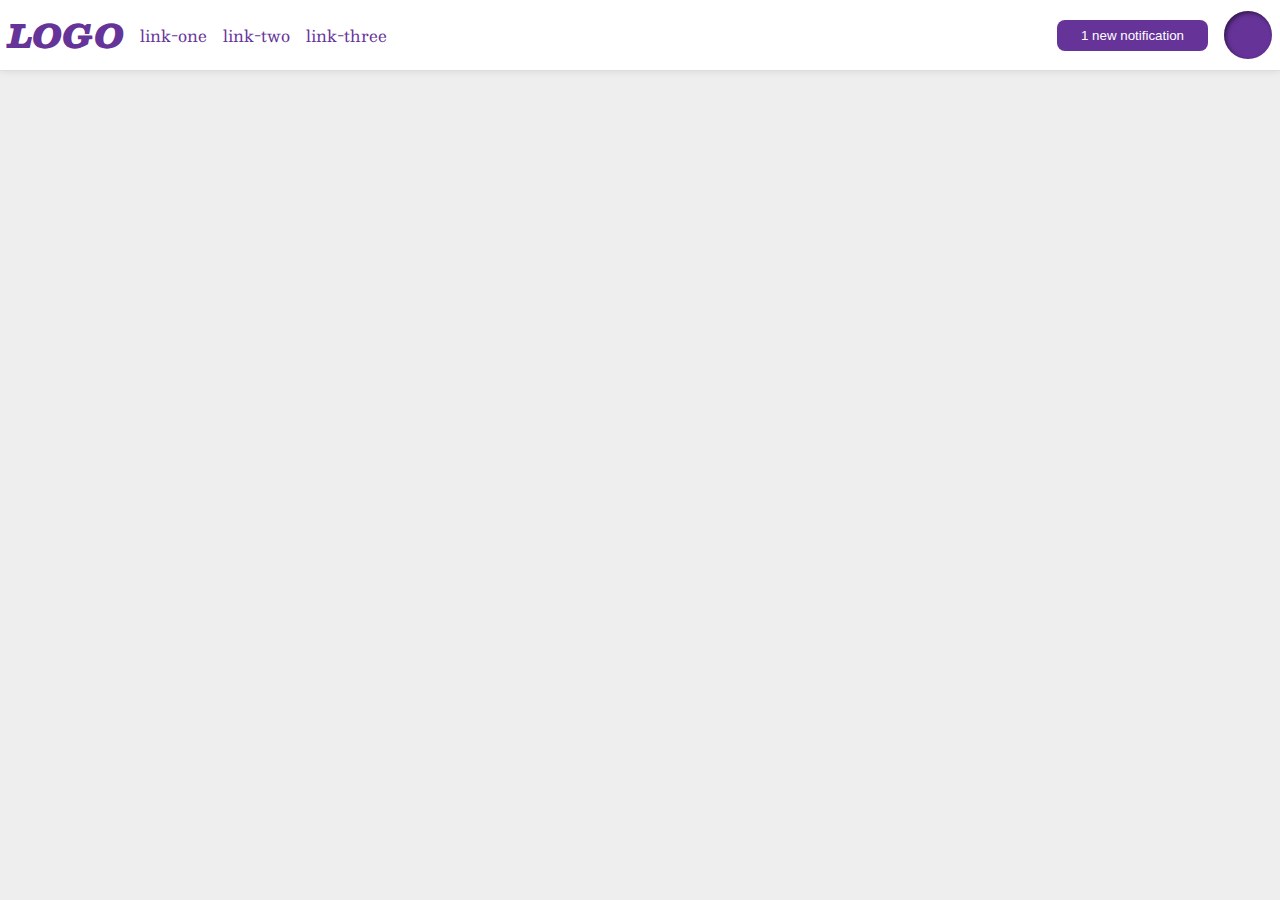
<file: flex/03-flex-header-2/index.html>
<!DOCTYPE html>
<html lang="en">
  <head>
    <meta charset="UTF-8">
    <meta http-equiv="X-UA-Compatible" content="IE=edge">
    <meta name="viewport" content="width=device-width, initial-scale=1.0">
    <title>Flex Header 2</title>
    <link rel="stylesheet" href="style.css">
  </head>
  <body>
    <div class="header">
      <div class="left">
        <div class="logo">
          LOGO
        </div>
        <ul class="links">
          <li><a href="https://google.com">link-one</a></li>
          <li><a href="https://google.com">link-two</a></li>
          <li><a href="https://google.com">link-three</a></li>
        </ul>
      </div>
      <div class="right">
        <button class="notifications">
          1 new notification
        </button>
        <div class="profile-image"></div>
      </div>
    </div>
  </body>
</html>
</file>
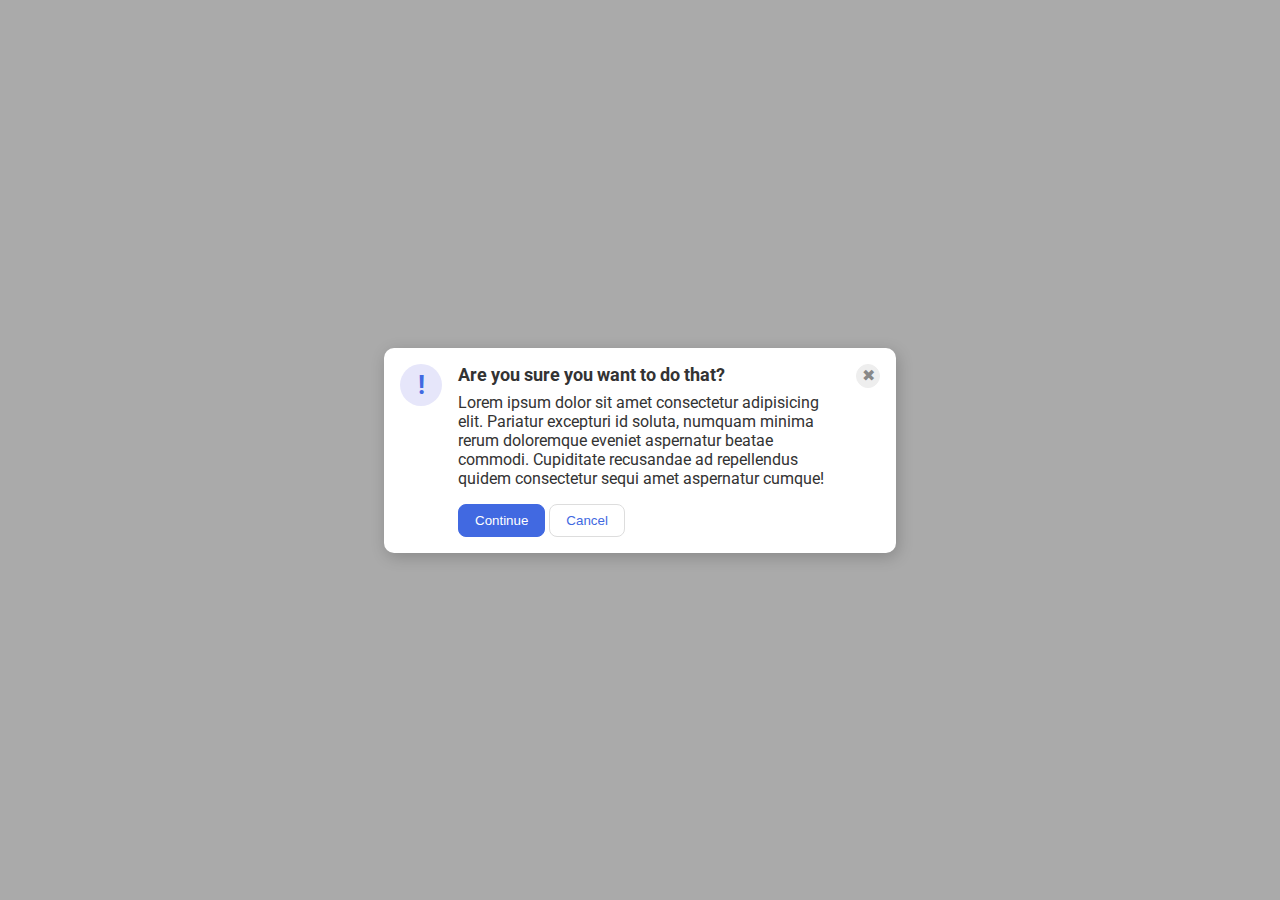
<file: flex/05-flex-modal/index.html>
<!DOCTYPE html>
<html lang="en">
  <head>
    <meta charset="UTF-8">
    <meta http-equiv="X-UA-Compatible" content="IE=edge">
    <meta name="viewport" content="width=device-width, initial-scale=1.0">
    <link rel="stylesheet" href="style.css">
    <title>Modal</title>
  </head>
  <body>
    <div class="modal">
      <div class="left">
        <div class="icon">!</div>
      </div>

      <div class="middle">
        <div class="header">Are you sure you want to do that?</div>
        <div class="text">Lorem ipsum dolor sit amet consectetur adipisicing elit. Pariatur excepturi id soluta, numquam minima rerum doloremque eveniet aspernatur beatae commodi. Cupiditate recusandae ad repellendus quidem consectetur sequi amet aspernatur cumque!</div>
        <div class = "container">
          <button class="continue">Continue</button>
          <button class="cancel">Cancel</button>
        </div>
      </div>

      <div class="right">
        <button class="close-button">✖</button>
      </div>

    </div>
  </body>
</html>
</file>
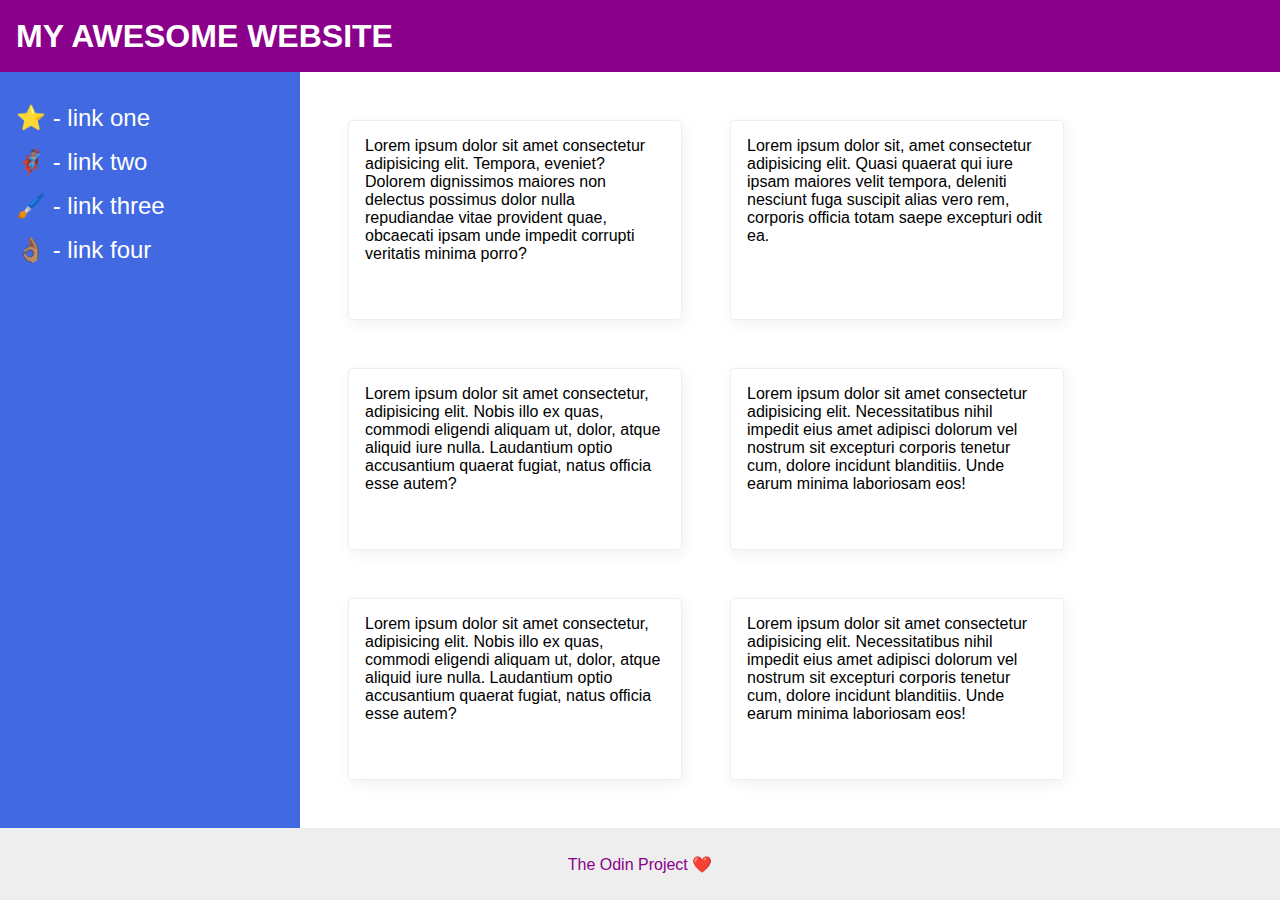
<file: flex/07-flex-layout-2/index.html>
<!DOCTYPE html>
<html lang="en">
  <head>
    <meta charset="UTF-8">
    <meta http-equiv="X-UA-Compatible" content="IE=edge">
    <meta name="viewport" content="width=device-width, initial-scale=1.0">
    <title>The Holy Grail</title>
    <link rel="stylesheet" href="style.css">
  </head>
  <body>
    <div class="header">
      MY AWESOME WEBSITE
    </div>
    
    <div class="content">
      <div class="sidebar">
        <ul>
          <li><a href="#">⭐ - link one</a></li>
          <li><a href="#">🦸🏽‍♂️ - link two</a></li>
          <li><a href="#">🖌️ - link three</a></li>
          <li><a href="#">👌🏽 - link four</a></li>
        </ul>
      </div>
      
      <div class="container">
        <div class="card">Lorem ipsum dolor sit amet consectetur adipisicing elit. Tempora, eveniet? Dolorem dignissimos maiores non delectus possimus dolor nulla repudiandae vitae provident quae, obcaecati ipsam unde impedit corrupti veritatis minima porro?</div>
        <div class="card">Lorem ipsum dolor sit, amet consectetur adipisicing elit. Quasi quaerat qui iure ipsam maiores velit tempora, deleniti nesciunt fuga suscipit alias vero rem, corporis officia totam saepe excepturi odit ea.</div>
        <div class="card">Lorem ipsum dolor sit amet consectetur, adipisicing elit. Nobis illo ex quas, commodi eligendi aliquam ut, dolor, atque aliquid iure nulla. Laudantium optio accusantium quaerat fugiat, natus officia esse autem?</div>
        <div class="card">Lorem ipsum dolor sit amet consectetur adipisicing elit. Necessitatibus nihil impedit eius amet adipisci dolorum vel nostrum sit excepturi corporis tenetur cum, dolore incidunt blanditiis. Unde earum minima laboriosam eos!</div>
        <div class="card">Lorem ipsum dolor sit amet consectetur, adipisicing elit. Nobis illo ex quas, commodi eligendi aliquam ut, dolor, atque aliquid iure nulla. Laudantium optio accusantium quaerat fugiat, natus officia esse autem?</div>
        <div class="card">Lorem ipsum dolor sit amet consectetur adipisicing elit. Necessitatibus nihil impedit eius amet adipisci dolorum vel nostrum sit excepturi corporis tenetur cum, dolore incidunt blanditiis. Unde earum minima laboriosam eos!</div>
      </div>
    </div>

    <div class="footer">
      The Odin Project ❤️
    </div>
  </body>
</html>
</file>
<file: flex/03-flex-header-2/style.css>
/* this is some magical font-importing.  
you'll learn about it later. */
@import url('https://fonts.googleapis.com/css2?family=Besley:ital,wght@0,400;1,900&display=swap');

body {
  margin: 0;
  background: #eee;
  font-family: Besley, serif;
}

.header {
  background: white;
  border-bottom: 1px solid #ddd;
  box-shadow: 0 0 8px rgba(0,0,0,.1);
  display: flex;
  justify-content: space-between;
  padding: 8px;
}

.profile-image {
  background: rebeccapurple;
  box-shadow: inset 2px 2px 4px rgba(0,0,0,.5);
  border-radius: 50%;
  width: 48px;
  height: 48px;
}

.logo {
  color: rebeccapurple;
  font-size: 32px;
  font-weight: 900;
  font-style: italic;
}

button {
  border: none;
  border-radius: 8px;
  background: rebeccapurple;
  color: white;
  padding: 8px 24px;
}

a {
  /* this removes the line under our links */
  text-decoration: none;
  color: rebeccapurple;
}

ul {
  list-style-type: none;
  display: flex;
  gap: 16px;
  margin: 0;
  padding: 0;
}

.left, .right {
  display: flex;
  align-items: center;
  gap: 16px;
}
</file>
<file: flex/05-flex-modal/style.css>
@import url('https://fonts.googleapis.com/css2?family=Roboto:wght@400;700&display=swap');

html, body {
  height: 100%;
}

body {
  font-family: Roboto, sans-serif;
  margin: 0;
  background: #aaa;
  color: #333;
  /* I'll give you this one for free lol */
  display: flex;
  align-items: center;
  justify-content: center;
}

.modal {
  background: white;
  width: 480px;
  border-radius: 10px;
  box-shadow: 2px 4px 16px rgba(0,0,0,.2);
  display: flex;
  gap: 16px;
  padding: 16px;
}

.icon {
  color: royalblue;
  font-size: 26px;
  font-weight: 700;
  background: lavender;
  width: 42px;
  height: 42px;
  border-radius: 50%;
  display: flex;
  align-items: center;
  justify-content: center;
}

.close-button {
  background: #eee;
  border-radius: 50%;
  color: #888;
  font-weight: 400;
  font-size: 16px;
  height: 24px;
  width: 24px;
  display: flex;
  align-items: center;
  justify-content: center;
  border: 1px solid #eee;
  padding: 0;
}

button {
  cursor: pointer;
  padding: 8px 16px;
  border-radius: 8px;
}

button.continue {
  background: royalblue;
  border: 1px solid royalblue;
  color: white;
}

button.cancel {
  background: white;
  border: 1px solid #ddd;
  color: royalblue;
}

.header {
  font-size: large;
  font-weight: bold;
  margin-bottom: 8px;
}

.left, .middle, .right {
  display: flex;
  flex-direction: column;
}

.text {
  margin-bottom: 16px;
}
</file>
<file: flex/07-flex-layout-2/style.css>
/* body {
  font-family: -apple-system, BlinkMacSystemFont, 'Segoe UI', Roboto, Oxygen, Ubuntu, Cantarell, 'Open Sans', 'Helvetica Neue', sans-serif;
  margin: 0;
  min-height: 100vh;
}

.header {
  height: 72px;
  background: darkmagenta;
  color: white;
}

.footer {
  height: 72px;
  background: #eee;
  color: darkmagenta;
}

.sidebar {
  width: 300px;
  background: royalblue;
  box-sizing: border-box;
}

.card {
  border: 1px solid #eee;
  box-shadow: 2px 4px 16px rgba(0,0,0,.06);
  border-radius: 4px;
} */

body {
  font-family: -apple-system, BlinkMacSystemFont, 'Segoe UI', Roboto, Oxygen, Ubuntu, Cantarell, 'Open Sans', 'Helvetica Neue', sans-serif;
  margin: 0;
  min-height: 100vh;
  display: flex;
  flex-direction: column;
}

.header {
  height: 72px;
  background: darkmagenta;
  color: white;
  font-size: 32px;
  font-weight: 900;
  padding: 0 16px;
  display: flex;
  align-items: center;
}

.footer {
  height: 72px;
  background: #eee;
  color: darkmagenta;
  display: flex;
  align-items: center; /* vertical center */
  justify-content: center; /* horizontal center */
}

.sidebar {
  width: 300px;
  background: royalblue;
  box-sizing: border-box;
  display: flex;
  justify-content: space-between;
  flex-shrink: 0;
  font-size: 24px;
  padding: 16px;
}

.card {
  border: 1px solid #eee;
  box-shadow: 2px 4px 16px rgba(0,0,0,.06);
  border-radius: 4px;
  display: flex;
  padding: 16px;
  width: 300px;
}

.content {
  display: flex;
  flex: 1;
}

ul {
  margin: 0;
  padding: 0;
  list-style-type: none;
}

li {
  margin-top: 16px;
}

a {
  text-decoration: none;
  color: white;
}

.container {
  padding: 48px;
  display: flex;
  flex-wrap: wrap;
  gap: 48px;
}
</file>
